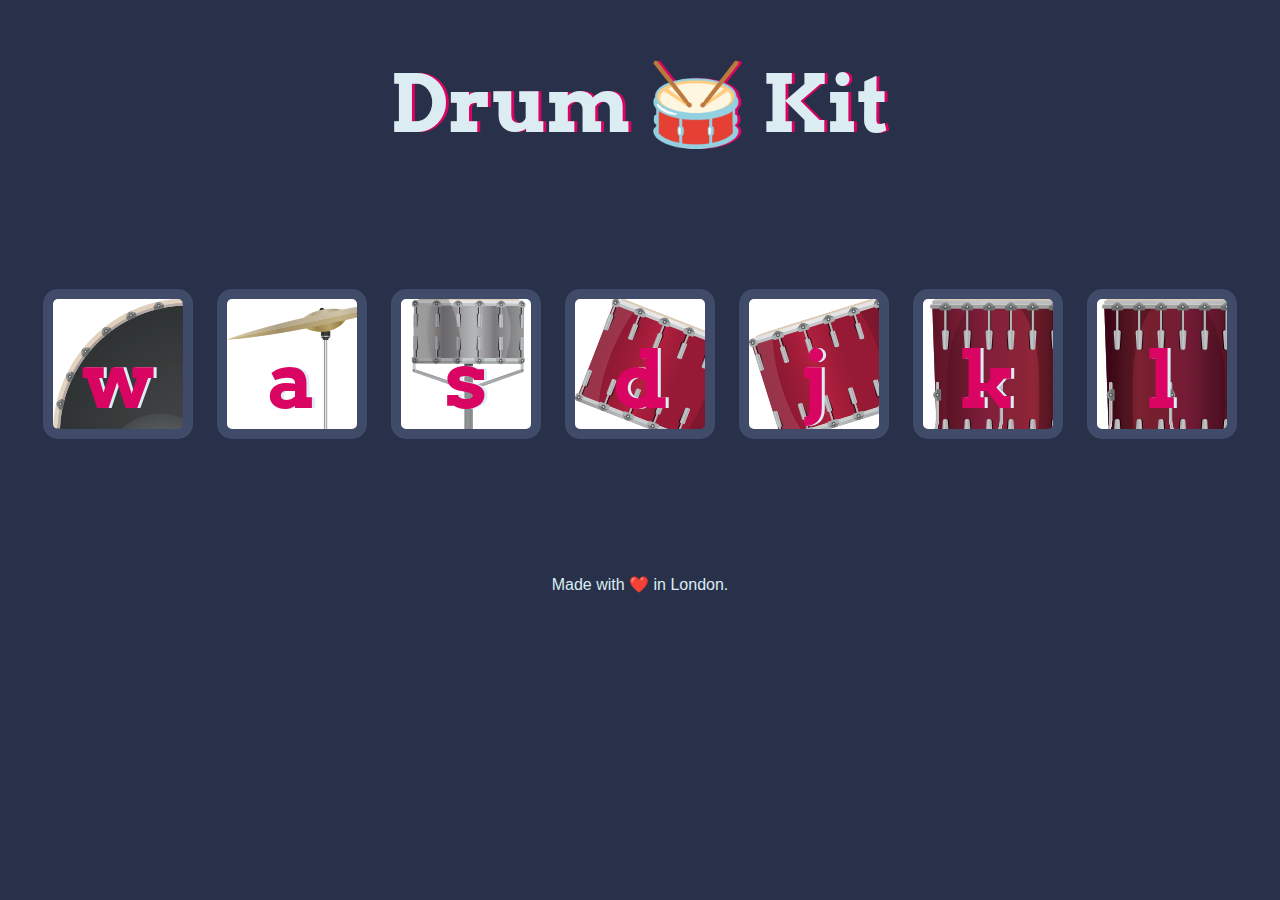
<file: Drumkit_game/DOM-Drum Kit/index.html>
<!DOCTYPE html>
<html lang="en" dir="ltr">

<head>
  <meta charset="utf-8">
  <title>Drum Kit</title>
  <link rel="stylesheet" href="styles.css">
  <link href="https://fonts.googleapis.com/css?family=Arvo" rel="stylesheet">
</head>

<body>

  <h1 id="title">Drum 🥁 Kit</h1>
  <div class="set">
    <button class="w drum">w</button>
    <button class="a drum">a</button>
    <button class="s drum">s</button>
    <button class="d drum">d</button>
    <button class="j drum">j</button>
    <button class="k drum">k</button>
    <button class="l drum">l</button>
  </div>


  <footer>
    Made with ❤️ in London.
  </footer>
  <script src="index.js" charset="utf-8"></script>
</body>

</html>
</file>
<file: Drumkit_game/DOM-Drum Kit/styles.css>
body {
  text-align: center;
  background-color: #283149;
}

h1 {
  font-size: 5rem;
  color: #DBEDF3;
  font-family: "Arvo", cursive;
  text-shadow: 3px 0 #DA0463;

}

footer {
  color: #DBEDF3;
  font-family: sans-serif;
}

.w {
background-image: url("images/kick.png");
}

.a {
background-image: url("images/crash.png");
}

.s {
background-image: url("images/snare.png");
}

.d {
background-image: url("images/tom1.png");
}

.j {
background-image: url("images/tom2.png");
}

.k {
background-image: url("images/tom3.png");
}

.l {
background-image: url("images/tom4.png");
}

.set {
  margin: 10% auto;
}

.game-over {
  background-color: red;
  opacity: 0.8;
}

.pressed {
  box-shadow: 0 3px 4px 0 #DBEDF3;
  opacity: 0.5;
}

.red {
  color: red;
}

.drum {
  outline: none;
  border: 10px solid #404B69;
  font-size: 5rem;
  font-family: 'Arvo', cursive;
  line-height: 2;
  font-weight: 900;
  color: #DA0463;
  text-shadow: 3px 0 #DBEDF3;
  border-radius: 15px;
  display: inline-block;
  width: 150px;
  height: 150px;
  text-align: center;
  margin: 10px;
  background-color: white;
}
</file>
